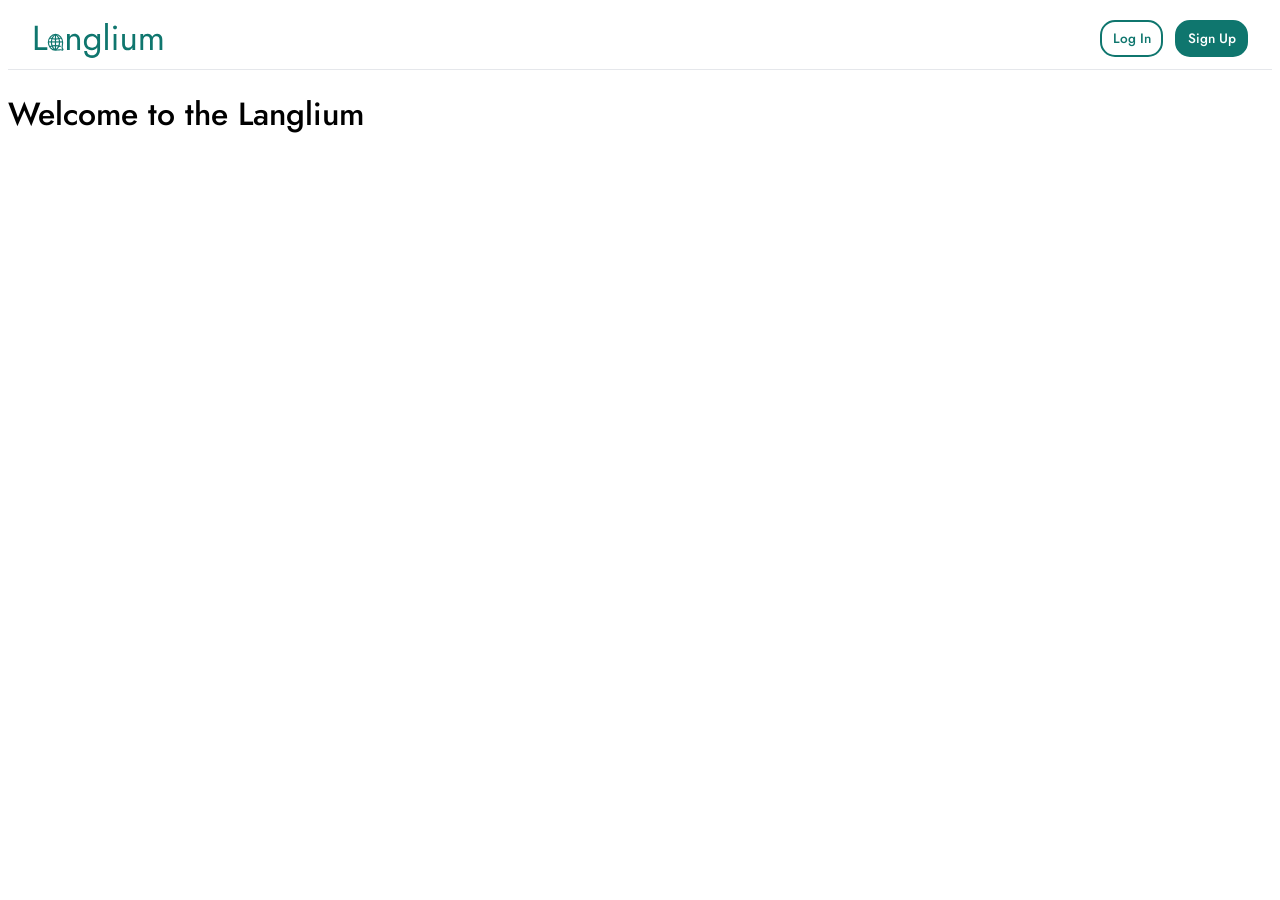
<file: Frontend/public/index.html>
<!DOCTYPE html>
<html lang="en">
<head>
    <meta charset="utf-8" />
    <meta name="viewport" content="width=device-width, initial-scale=1" />
    <title>Langlium</title>

    <link rel="preconnect" href="https://fonts.googleapis.com">
    <link rel="preconnect" href="https://fonts.gstatic.com" crossorigin>
    <link href="https://fonts.googleapis.com/css2?family=Jost:wght@400;500;600;700" rel="stylesheet">
    <link rel="stylesheet" href="./styles/variables.css">
    <link rel="stylesheet" href="./styles/index.css">
    <script type="module" src="./components/app-header.js" defer></script>
</head>
<body>
    <app-header></app-header>
    <h1>Welcome to the Langlium</h1>
</body>
</file>
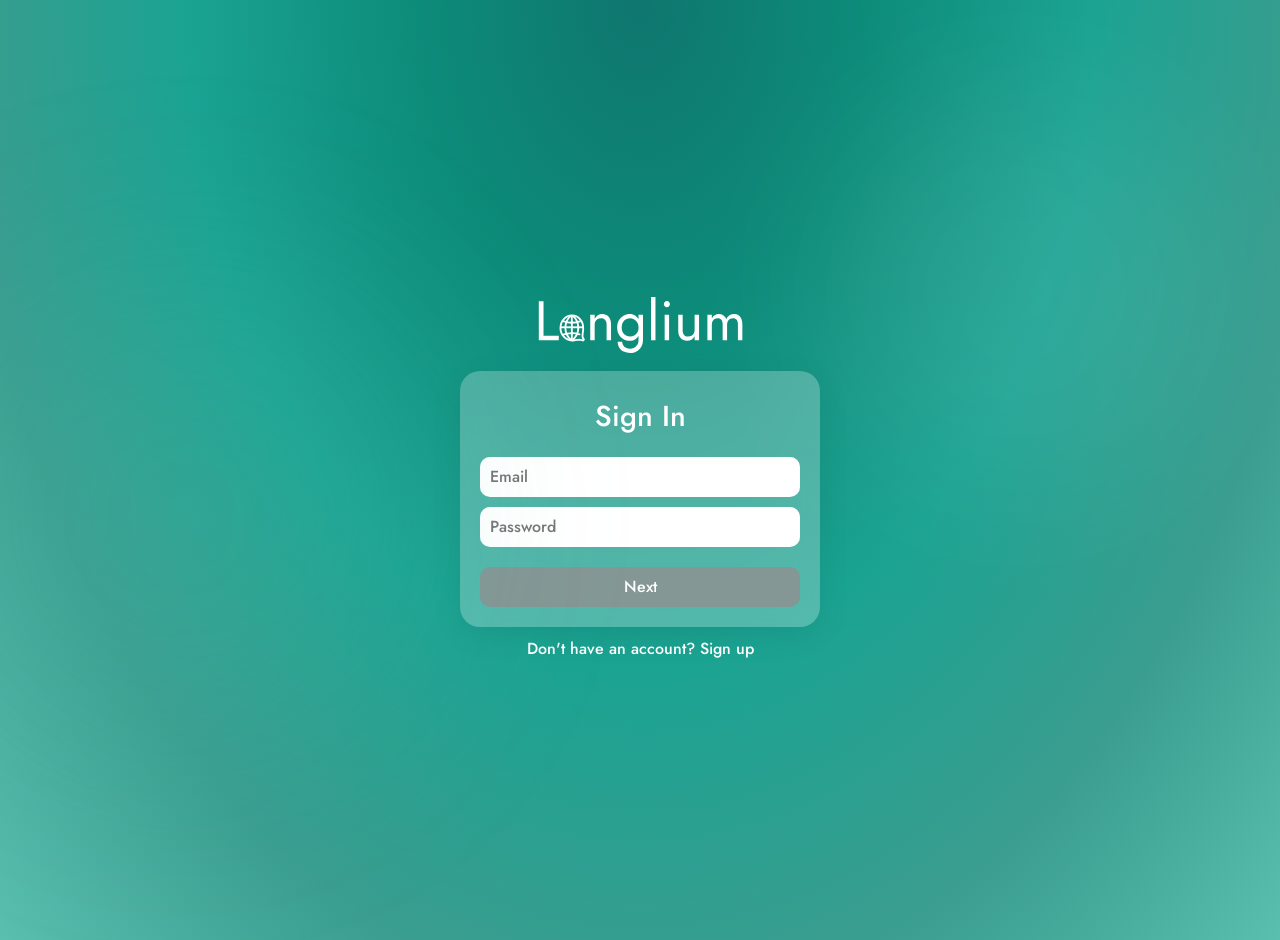
<file: Frontend/public/auth/login.html>
<!DOCTYPE html>
<html lang="en">
<head>
    <meta charset="utf-8" />
    <meta name="viewport" content="width=device-width, initial-scale=1" />
    <title>Langlium - Sign In</title>

    <link rel="preconnect" href="https://fonts.googleapis.com">
    <link rel="preconnect" href="https://fonts.gstatic.com" crossorigin>
    <link href="https://fonts.googleapis.com/css2?family=Jost:wght@400;500;600;700" rel="stylesheet">
    <link rel="stylesheet" href="../styles/variables.css">
    <link rel="stylesheet" href="../styles/auth.css">
</head>
<body>
    <main class="auth-page">
      <div class="logo-wrap">
        <img src="../static/logo.svg" alt="Langlium" class="logo">
      </div>
      <section class="auth-card">
        <h2 class="title">Sign In</h2>

        <form class="form" id="registerForm" novalidate>
          <label class="label">
            <input class="input" type="email" placeholder="Email">
          </label>

          <label class="label">
            <input class="input" type="password" placeholder="Password">
          </label>

          <div class="error" role="status" aria-live="polite">Passwords do not match</div>

          <button class="primary" type="submit" disabled>Next</button>
        </form>
      </section>

      <a class="muted-link" href="../auth/register.html">Don't have an account? Sign up</a>
  </main>
</body>
</file>
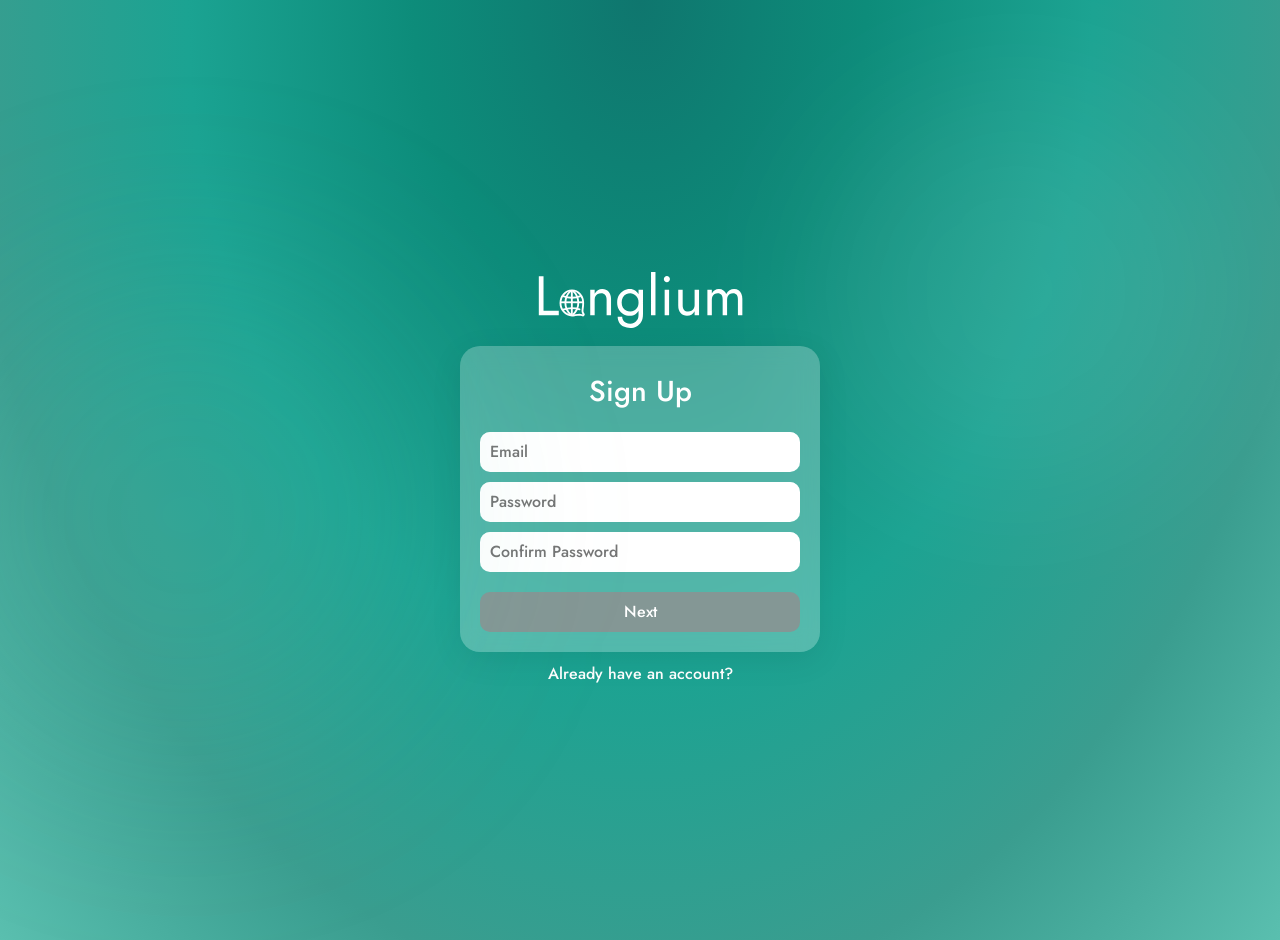
<file: Frontend/public/auth/register.html>
<!DOCTYPE html>
<html lang="en">
<head>
    <meta charset="utf-8" />
    <meta name="viewport" content="width=device-width, initial-scale=1" />
    <title>Langlium - Sign Up</title>

    <link rel="preconnect" href="https://fonts.googleapis.com">
    <link rel="preconnect" href="https://fonts.gstatic.com" crossorigin>
    <link href="https://fonts.googleapis.com/css2?family=Jost:wght@400;500;600;700" rel="stylesheet">
    <link rel="stylesheet" href="../styles/variables.css">
    <link rel="stylesheet" href="../styles/auth.css">
</head>
<body>
    <main class="auth-page">
      <div class="logo-wrap">
        <img src="../static/logo.svg" alt="Langlium" class="logo">
      </div>
      <section class="auth-card">
        <h2 class="title">Sign Up</h2>

        <form class="form" id="registerForm" novalidate>
          <label class="label">
            <input class="input" type="email" placeholder="Email">
          </label>

          <label class="label">
            <input class="input" type="password" placeholder="Password">
          </label>

          <label class="label">
            <input class="input" type="password" placeholder="Confirm Password">
          </label>

          <div class="error" role="status" aria-live="polite">Passwords do not match</div>

          <button class="primary" type="submit" disabled>Next</button>
        </form>
      </section>

      <a class="muted-link" href="../auth/login.html">Already have an account?</a>
  </main>
</body>
</file>
<file: Frontend/public/styles/variables.css>
:root {
    --color-primary: #0F766E;
    --color-primary-light: #E1F5EE;
    --color-primary-dark: #0c5e58;
    --color-text: #1F2937;
    --color-text-secondary: #6B7280;
    --color-border: #E5E7EB;
    --color-white: #FFFFFF;
    --color-gray: #849795;
    --color-error: #E64A3A;
}
</file>
<file: Frontend/public/styles/index.css>
body {
    font-family: 'Jost', sans-serif;
}
</file>
<file: Frontend/public/styles/auth.css>
body {
    background: radial-gradient(ellipse at top,
            #0f766e 0%,
            #0d8c7a 25%,
            #1ba392 50%,
            #3a9d8f 75%,
            #5abfaf 100%);
    min-height: 100vh;
    margin: 0;
    position: relative;
    overflow: hidden;
}

* {
    font-family: 'Jost', sans-serif;
    font-weight: 500;
}

body::before {
    content: '';
    position: fixed;
    top: 10%;
    right: 5%;
    width: 400px;
    height: 400px;
    background: rgba(255, 255, 255, 0.08);
    border-radius: 50%;
    filter: blur(80px);
    pointer-events: none;
}

body::after {
    content: '';
    position: fixed;
    bottom: 15%;
    left: -5%;
    width: 500px;
    height: 500px;
    background: rgba(90, 191, 175, 0.15);
    border-radius: 50%;
    filter: blur(100px);
    pointer-events: none;
}

.auth-page {
    display: flex;
    justify-content: center;
    align-items: center;
    flex-direction: column;
    min-height: 100vh;
    padding: 20px;
}

.logo-wrap {
    display: flex;
    justify-content: center;
    width: 100%;
    height: 80px;
    filter: brightness(0) invert(100%);
    padding-bottom: 10px;
}

.auth-card {
    background: rgba(255, 255, 255, 0.25);
    backdrop-filter: blur(10px);
    border-radius: 20px;
    padding: 20px;
    box-shadow: 0 8px 32px rgba(0, 0, 0, 0.08);
    height: auto;
    max-width: 320px;
    width: 100%;
    margin: 0 auto;
    display: flex;
    flex-direction: column;
    justify-content: center;
    align-items: center;
}

.form {
    width: 100%;
    display: flex;
    flex-direction: column;
    gap: 10px;
}

.title {
    font-size: 1.8rem;
    margin: 4px 0 18px;
    font-weight: 500;
    color: var(--color-white);
    margin-bottom: 20px;
    text-align: center;
}

.input {
    width: 100%;
    min-height: 40px;
    border-radius: 10px;
    border: 0;
    padding-left: 10px;
    box-sizing: border-box;
    background: var(--color-white);
    font-size: 16px;
    color: var(--color-text);
    outline: none;
    box-shadow: inset 0 1px 0 rgba(255, 255, 255, 0.6);
}

.error {
    display: none;
    color: var(--color-error);
    font-size: 16px;
    text-align: center;
    font-weight: 600;
}

.primary {
    width: 100%;
    height: 40px;
    margin-top: 10px;
    border: 0;
    border-radius: 10px;
    background: var(--color-primary);
    font-size: 16px;
    text-align: center;
}

.primary:active {
    transform: translateY(1px);
}

.primary:disabled {
    /* background: var(--color-primary); */
    background: var(--color-gray);
    color: #fff;
    cursor: default;
}

.muted-link {
    margin-top: 10px;
    color: var(--color-white);
    text-decoration: none;
    font-size: 16px;
    display: block;
    text-align: center;
}

.muted-link:hover {
    text-decoration: underline;
}
</file>
